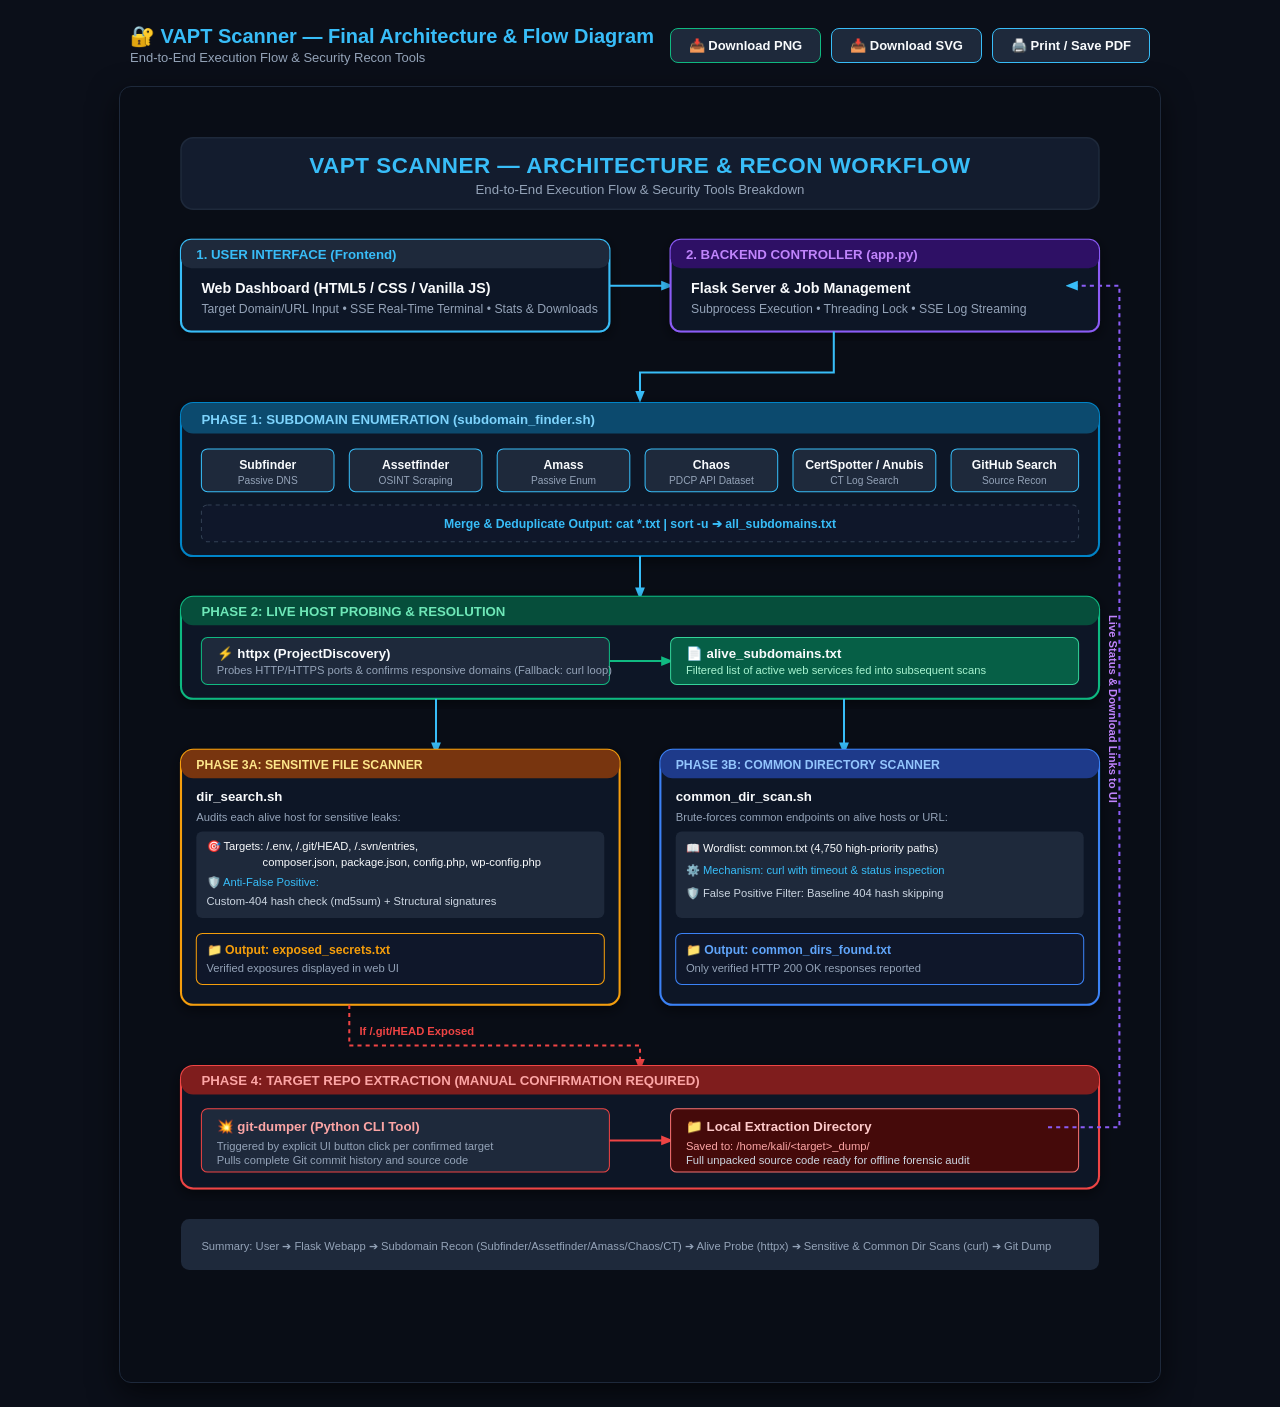
<file: vapt_diagram_viewer.html>
<!DOCTYPE html>
<html lang="en">
<head>
  <meta charset="UTF-8">
  <title>VAPT Scanner — Architecture & Workflow Diagram</title>
  <style>
    body {
      margin: 0;
      padding: 24px;
      background: #0b0f19;
      color: #f1f5f9;
      font-family: -apple-system, BlinkMacSystemFont, "Segoe UI", Roboto, sans-serif;
      display: flex;
      flex-direction: column;
      align-items: center;
    }
    .header-bar {
      display: flex;
      justify-content: space-between;
      align-items: center;
      width: 100%;
      max-width: 1020px;
      margin-bottom: 20px;
      flex-wrap: wrap;
      gap: 12px;
    }
    h1 {
      font-size: 20px;
      margin: 0;
      color: #38bdf8;
    }
    .actions {
      display: flex;
      gap: 10px;
    }
    .btn {
      background: #1e293b;
      color: #f8fafc;
      border: 1px solid #38bdf8;
      padding: 9px 18px;
      border-radius: 8px;
      cursor: pointer;
      font-size: 13px;
      font-weight: 600;
      transition: all 0.2s ease;
      text-decoration: none;
      display: inline-flex;
      align-items: center;
      gap: 6px;
    }
    .btn:hover {
      background: #38bdf8;
      color: #0b0f19;
    }
    .btn-green {
      border-color: #10b981;
    }
    .btn-green:hover {
      background: #10b981;
      color: #0b0f19;
    }
    .diagram-container {
      width: 100%;
      max-width: 1020px;
      background: #090d16;
      border: 1px solid #1e293b;
      border-radius: 12px;
      box-shadow: 0 10px 30px rgba(0, 0, 0, 0.6);
      overflow: hidden;
      padding: 10px;
    }
    svg {
      width: 100%;
      height: auto;
      display: block;
    }
    canvas {
      display: none;
    }
  </style>
</head>
<body>

  <div class="header-bar">
    <div>
      <h1>🔐 VAPT Scanner — Final Architecture & Flow Diagram</h1>
      <span style="font-size: 13px; color: #94a3b8;">End-to-End Execution Flow & Security Recon Tools</span>
    </div>
    <div class="actions">
      <button class="btn btn-green" onclick="downloadPNG()">📥 Download PNG</button>
      <button class="btn" onclick="downloadSVG()">📥 Download SVG</button>
      <button class="btn" onclick="window.print()">🖨️ Print / Save PDF</button>
    </div>
  </div>

  <div class="diagram-container" id="diagramWrapper">
    <!-- Embed SVG content -->
    <img id="svgImg" src="vapt_architecture_flow.svg" style="display:none;" />
    <div id="svgContainer"></div>
  </div>

  <canvas id="exportCanvas"></canvas>

  <script>
    // Fetch and embed the SVG directly
    fetch('vapt_architecture_flow.svg')
      .then(res => res.text())
      .then(svgText => {
        document.getElementById('svgContainer').innerHTML = svgText;
      })
      .catch(err => {
        document.getElementById('svgContainer').innerHTML = "<p style='color:red;'>Could not load SVG. Please ensure vapt_architecture_flow.svg is in the same folder.</p>";
      });

    function downloadSVG() {
      const svgElement = document.querySelector('#svgContainer svg');
      if (!svgElement) return alert('SVG not loaded yet');
      const svgData = new XMLSerializer().serializeToString(svgElement);
      const blob = new Blob([svgData], { type: 'image/svg+xml;charset=utf-8' });
      const url = URL.createObjectURL(blob);
      const a = document.createElement('a');
      a.href = url;
      a.download = 'vapt_architecture_flow.svg';
      document.body.appendChild(a);
      a.click();
      document.body.removeChild(a);
    }

    function downloadPNG() {
      const svgElement = document.querySelector('#svgContainer svg');
      if (!svgElement) return alert('SVG not loaded yet');
      const svgData = new XMLSerializer().serializeToString(svgElement);
      const svgBlob = new Blob([svgData], { type: 'image/svg+xml;charset=utf-8' });
      const URL_API = window.URL || window.webkitURL || window;
      const blobURL = URL_API.createObjectURL(svgBlob);
      
      const img = new Image();
      img.onload = function() {
        const canvas = document.getElementById('exportCanvas');
        canvas.width = 2000;  // High resolution 2x
        canvas.height = 2500;
        const ctx = canvas.getContext('2d');
        ctx.fillStyle = '#090d16';
        ctx.fillRect(0, 0, canvas.width, canvas.height);
        ctx.drawImage(img, 0, 0, canvas.width, canvas.height);
        
        const pngUrl = canvas.toDataURL('image/png');
        const a = document.createElement('a');
        a.href = pngUrl;
        a.download = 'vapt_architecture_flow.png';
        document.body.appendChild(a);
        a.click();
        document.body.removeChild(a);
      };
      img.src = blobURL;
    }
  </script>
</body>
</html>
</file>
